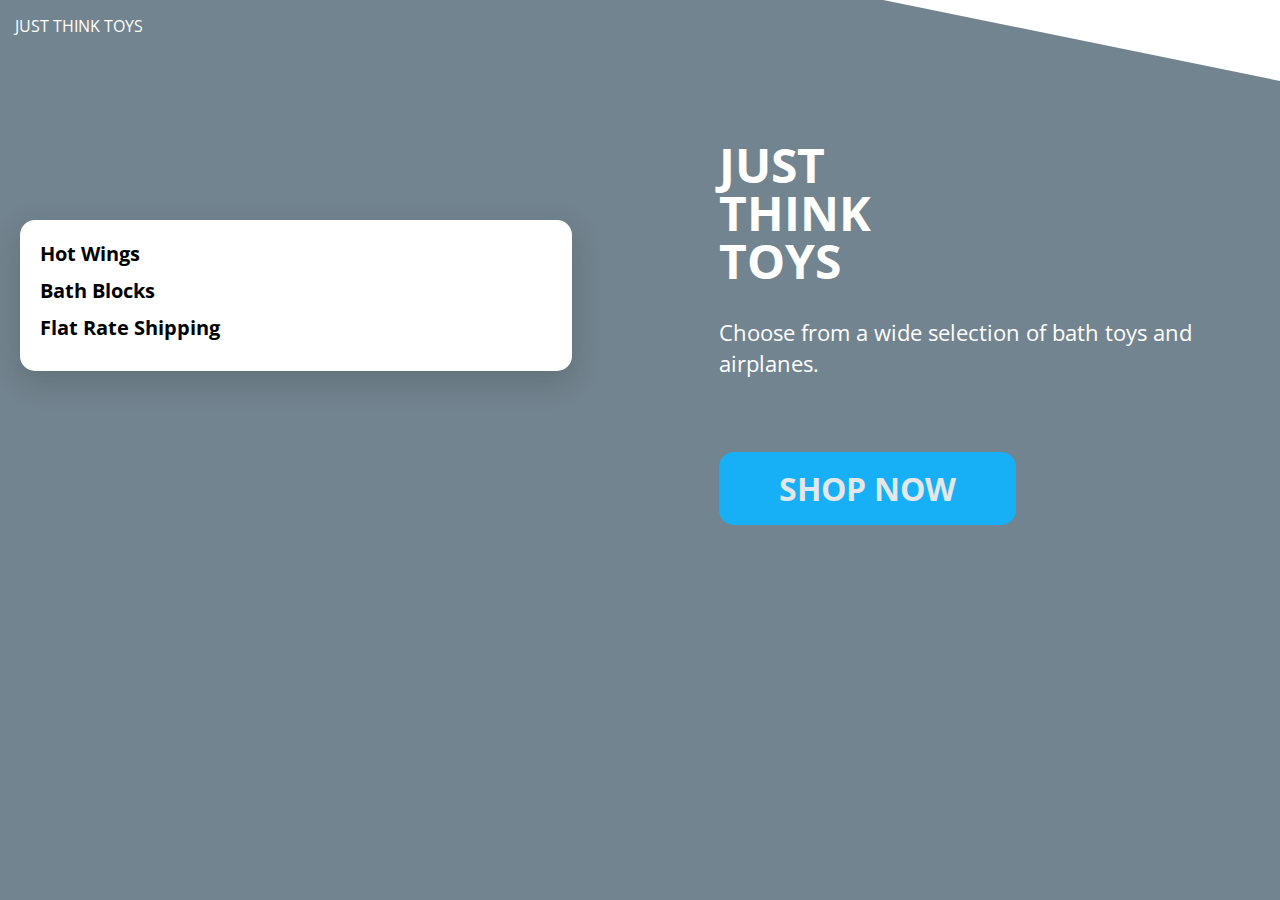
<file: index.html>
<!DOCTYPE html>
<html lang="en">
<head>
  <meta charset="UTF-8">
  <meta name="viewport" content="width=device-width, initial-scale=1.0">
  <meta http-equiv="X-UA-Compatible" content="ie=edge">
  <title>Just Think Toys</title>
  <link rel="stylesheet" href="css/main.css">
</head>
<body>
  <div id="bg"></div>

  <header>
    <a href="#">Just Think Toys</a>
  </header>

  <main>
    <section id="info">
      <ul>
        <li>
          <span></span>
          <strong>Hot Wings</strong>
        </li>
        <li>
          <span></span>
          <strong>Bath Blocks</strong>
        </li>
        <li>
          <span></span>
          <strong>Flat Rate Shipping</strong>
        </li>
      </ul>
    </section>

    <section id="shop">
      <h1>Just Think Toys</h1>
      <p>Choose from a wide selection of bath toys and airplanes.</p>
      <a href="#">Shop Now</a>
    </section>
  </main>
</body>
</html>
</file>
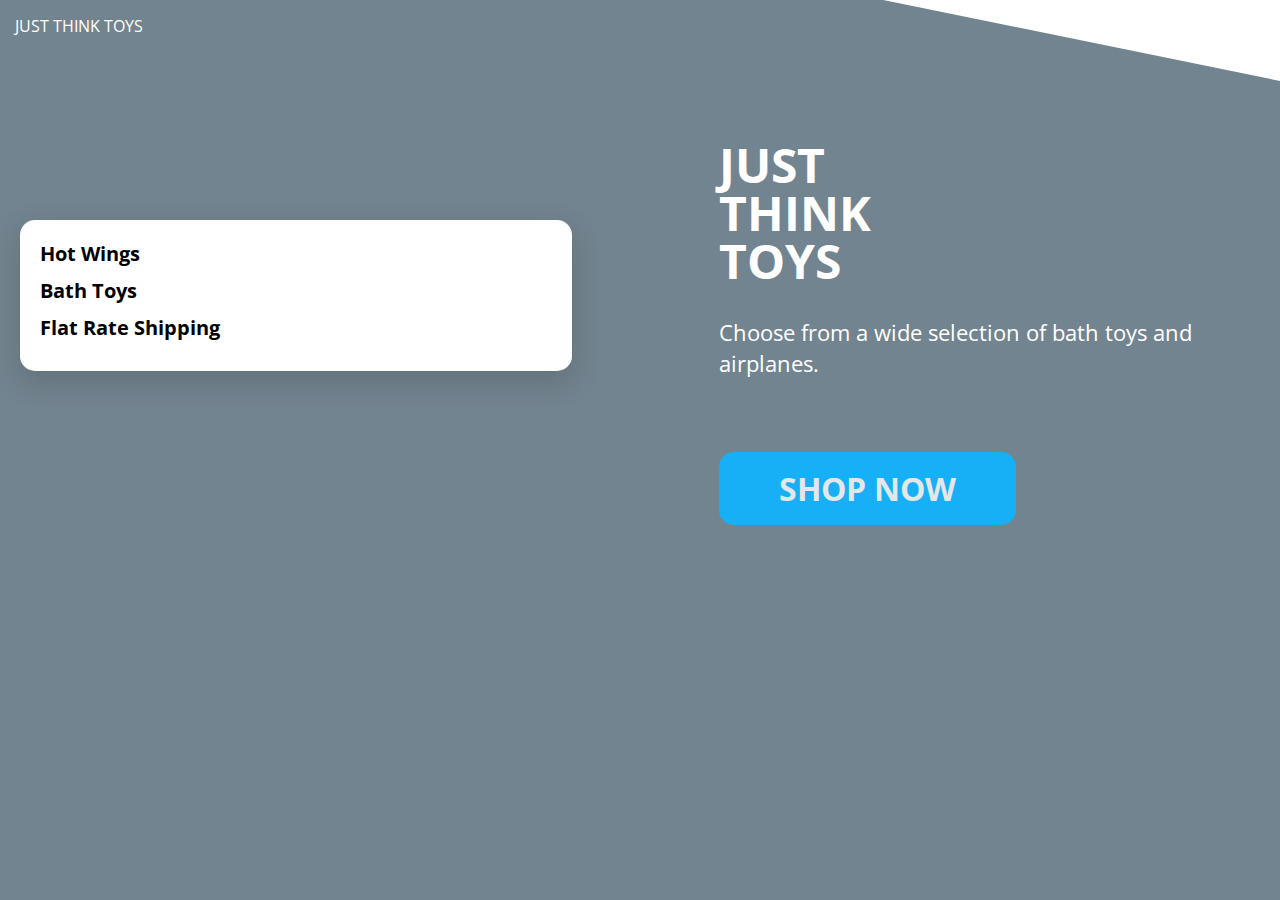
<file: about.html>
<!DOCTYPE html>
<html lang="en">
<head>
  <meta charset="UTF-8">
  <meta name="viewport" content="width=device-width, initial-scale=1.0">
  <meta http-equiv="X-UA-Compatible" content="ie=edge">
  <title>Just Think Toys</title>
  <link rel="stylesheet" href="css/main.css">
</head>
<body>
  <div id="bg"></div>

  <header>
    <a href="#">Just Think Toys</a>
  </header>

  <main>
    <section id="info">
      <ul>
        <li>
          <span></span>
          <strong>Hot Wings</strong>
        </li>
        <li>
          <span></span>
          <strong>Bath Toys</strong>
        </li>
        <li>
          <span></span>
          <strong>Flat Rate Shipping</strong>
        </li>
      </ul>
    </section>

    <section id="shop">
      <h1>Just Think Toys</h1>
      <p>Choose from a wide selection of bath toys and airplanes.</p>
      <a href="#">Shop Now</a>
    </section>
  </main>
</body>
</html>
</file>
<file: css/main.css>
@import url("https://fonts.googleapis.com/css?family=Open+Sans+Condensed:300");
body, html {
  height: 100%;
}

body {
  font-family: 'Open Sans Condensed', sans-serif;
  margin: 0;
}

body #bg {
  -webkit-clip-path: polygon(69% 0, 100% 9%, 100% 100%, 0 100%, 0 0);
          clip-path: polygon(69% 0, 100% 9%, 100% 100%, 0 100%, 0 0);
  background-color: #72848f;
  width: 100%;
  height: 100%;
  position: absolute;
  z-index: -1;
  /*@include desktop {
      background-color: color(primary);
    }find way to get rid of clip path on desktop view*/
}

body header a {
  color: #fff;
  text-decoration: none;
  padding: 15px;
  display: block;
  text-transform: uppercase;
}

@media (min-width: 840px) {
  main {
    display: -ms-grid;
    display: grid;
    -ms-grid-columns: 50% auto;
        grid-template-columns: 50% auto;
        grid-template-areas: "info shop";
  }
}

main section#info {
  background: #fff;
  font-size: 1.25em;
  padding: 20px;
  margin: 1em auto;
  border-radius: 15px;
  -webkit-box-shadow: 0 10px 30px rgba(28, 31, 36, 0.2);
          box-shadow: 0 10px 30px rgba(28, 31, 36, 0.2);
  width: 80%;
}

@media (min-width: 840px) {
  main section#info {
    grid-area: info;
    height: -webkit-fit-content;
    height: -moz-fit-content;
    height: fit-content;
    -ms-flex-item-align: center;
        -ms-grid-row-align: center;
        align-self: center;
    margin: 1em;
  }
}

main section#info ul {
  list-style-type: none;
  margin: 0;
  padding: 0;
}

main section#info ul li {
  margin-bottom: 10px;
}

main section#shop {
  color: #fff;
  padding: 15px;
  text-align: center;
}

@media (min-width: 840px) {
  main section#shop {
    grid-area: shop;
    text-align: left;
    margin: 4em 0 0 4em;
  }
}

main section#shop h1 {
  font-size: 3em;
  margin-top: 10px;
  text-transform: uppercase;
}

@media (min-width: 840px) {
  main section#shop h1 {
    width: 20%;
    font-size: 3em;
    line-height: 1em;
  }
}

main section#shop p {
  font-size: 1.4em;
}

main section#shop a {
  color: #e4e7e9;
  border-radius: 15px;
  text-decoration: none;
  text-transform: uppercase;
  font-weight: bold;
  font-size: 2em;
  background-color: #17b0f7;
  display: block;
  text-align: center;
  margin: 50px auto 0 auto;
  padding: 15px;
}

@media (min-width: 840px) {
  main section#shop a {
    display: inline-block;
    padding: 15px 60px;
  }
}
/*# sourceMappingURL=main.css.map */
</file>
